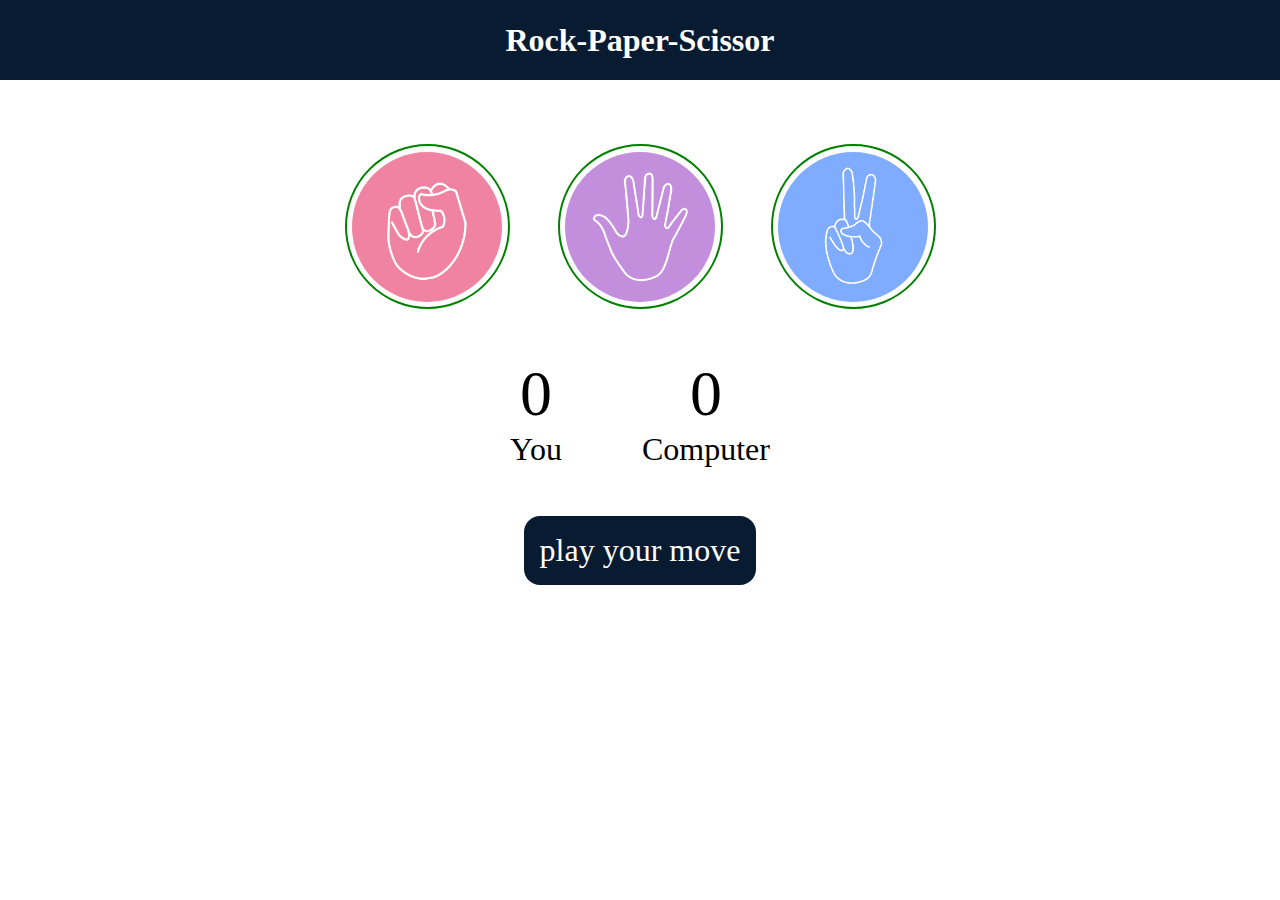
<file: index.html>
<!DOCTYPE html>
<html lang="en">
<head>
    <meta charset="UTF-8">
    <meta name="viewport" content="width=device-width, initial-scale=1.0">
    <title>Rock-Paper-Scissor</title>
    <link rel="stylesheet" href="game.css">
</head>
<body>
    <h1>Rock-Paper-Scissor</h1>

    <div class="choices">
        <div class="allImgDiv" id="rock">
            <img src="rock.png" alt="rock_img" >
        </div>
        <div class="allImgDiv" id="paper">
            <img src="paper.png" alt="rock_img" >
        </div>
        <div class="allImgDiv" id="scissor">
            <img src="scissors.png " alt="rock_img" >
        </div>
    </div>

    <div class="scoreBoard">
        <div class="yourScore">
            <p class="userScore-para">0</p>
            <p>You</p>
        </div>
       
        <div class="compScore">
             <p class="compScore-para">0</p>
             <p>Computer</p>
        </div>
       
    </div>
    <div class="winner-container">
        <p class="msg"> play your move</p>
    </div>

 <script src="game.js"></script>   
</body>
</html>
</file>
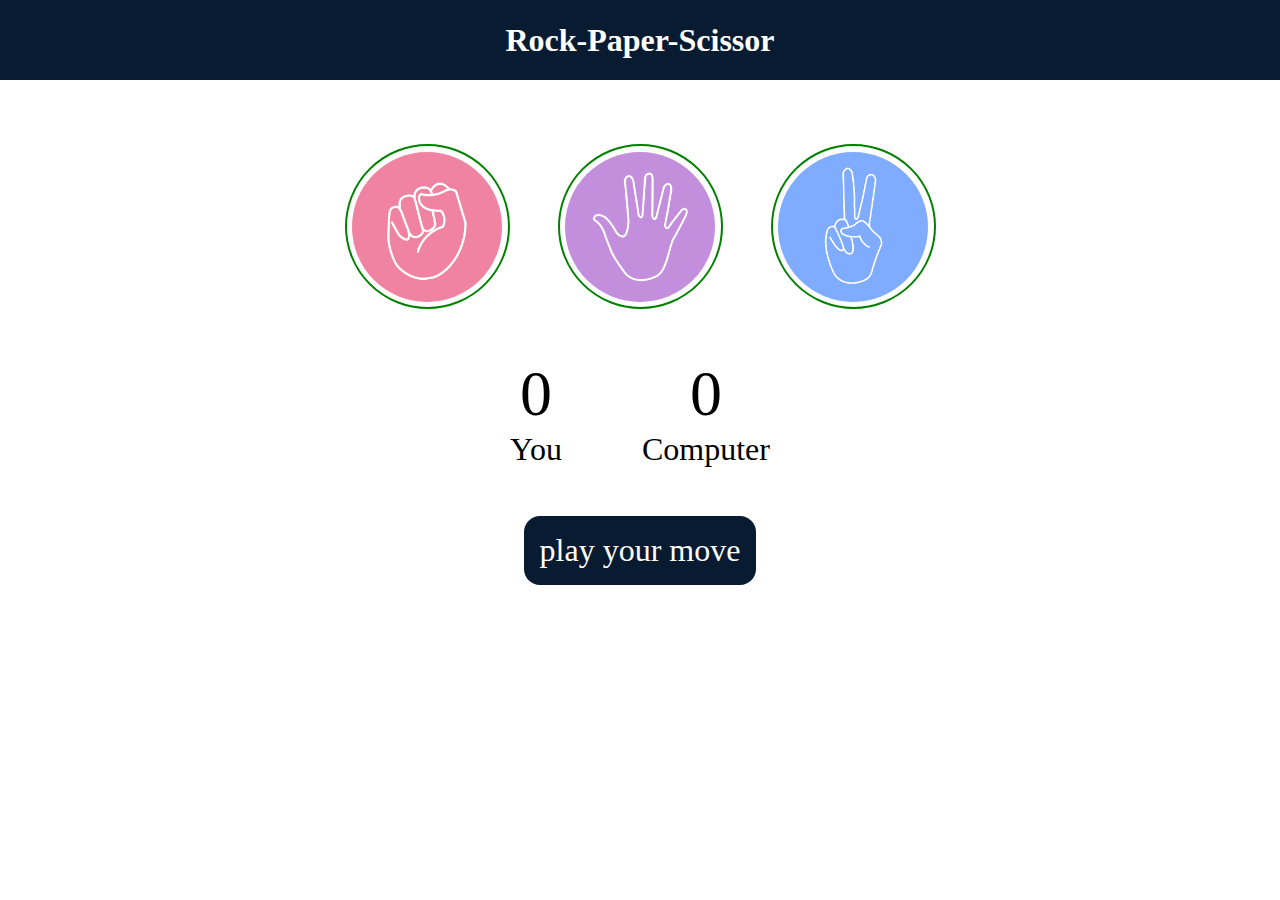
<file: game.html>
<!DOCTYPE html>
<html lang="en">
<head>
    <meta charset="UTF-8">
    <meta name="viewport" content="width=device-width, initial-scale=1.0">
    <title>Rock-Paper-Scissor</title>
    <link rel="stylesheet" href="game.css">
</head>
<body>
    <h1>Rock-Paper-Scissor</h1>

    <div class="choices">
        <div class="allImgDiv" id="rock">
            <img src="rock.png" alt="rock_img" >
        </div>
        <div class="allImgDiv" id="paper">
            <img src="paper.png" alt="rock_img" >
        </div>
        <div class="allImgDiv" id="scissor">
            <img src="scissors.png " alt="rock_img" >
        </div>
    </div>

    <div class="scoreBoard">
        <div class="yourScore">
            <p class="userScore-para">0</p>
            <p>You</p>
        </div>
       
        <div class="compScore">
             <p class="compScore-para">0</p>
             <p>Computer</p>
        </div>
       
    </div>
    <div class="winner-container">
        <p class="msg"> play your move</p>
    </div>

 <script src="game.js"></script>   
</body>
</html>
</file>
<file: game.css>
*{
    padding: 0;
    margin: 0;
    box-sizing: border-box;
    text-align: center;
}
h1{
    background-color: #081b31;
    color: #fff;
    height: 5rem;
   line-height: 5rem;

}
.choices{

    display: flex;
    justify-content: center;
    margin-top: 4rem;
    gap: 3rem;
}
.allImgDiv{
    border: 2px solid green;
    height: 165px;
    width: 165px;
    /* border: 2px solid green; */
    border-radius: 50%;
    display: flex;
    justify-content: center;
    align-items: center;
}
.allImgDiv:hover{
    background-color: #081b31;
}
img{
    height: 150px;
    width: 150px;
    border-radius: 50%;
    object-fit: cover;

} img:hover{
    opacity: 0.8;
} 

.scoreBoard{
    display: flex;
    justify-content: center;
    align-items: center;
    gap: 5rem;
    margin-top: 3rem;
    font-size: 2rem;
}
.userScore-para, .compScore-para{
    font-size: 4rem;
}
.msg{
    margin-top: 3rem;
    background-color: #081b31;
    font-size: 2rem;
    color: #fff;
    display: inline-block;
    padding: 1rem;
    border-radius: 1rem;

}
@media (max-width:909px) {
 .allImgDiv{
    height:87px ;
    width: 87px;
}
img{
   
    height: 85px;
    width: 85px;
} 
.choices{
    gap: 1rem;
    
}
.userScore-para, .compScore-para{
    font-size: 2rem;
}
    .msg{
        font-size: 1.7rem;
    }
}



@media (max-width:307px) {
    .allImgDiv{
    height:93px ;
    width: 93px;
}
img{
   
    height: 90px;
    width: 90px;
} 
.choices{
    display: flex;
    flex-direction: column;
    align-items: center;
    gap: 1rem;
    margin-top: 5px;
}
.userScore-para, .compScore-para{
    font-size: 1.5rem;
}
.scoreBoard{
    margin-top: 5rem;
}
    .msg{
        font-size: 0.8rem;
    }
    h1{
        font-size: 25px;
    }
    p{
        font-size: 25px;
    }
    .winner-container{
    position: absolute;
       bottom: 205px;
       left: 5px;
       width: 240px;
   

    }
    
}
</file>
